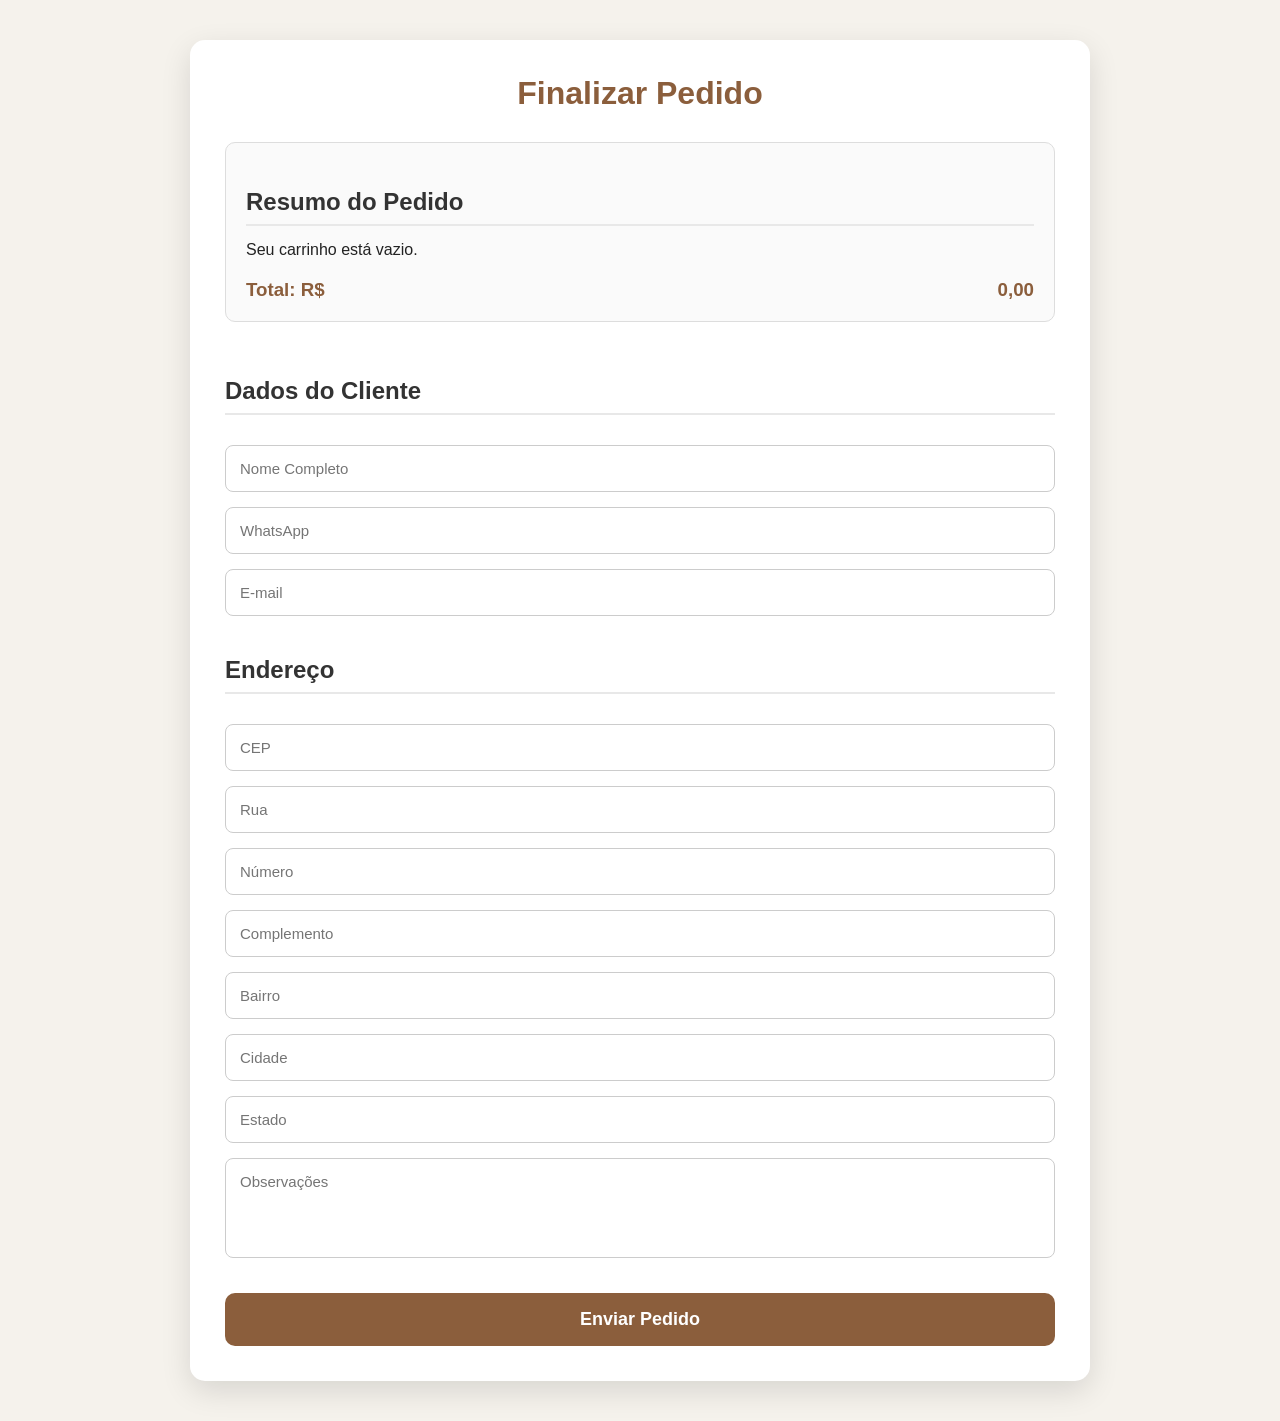
<file: pedido.html>
<!DOCTYPE html>
<html lang="pt-BR">

<head>

<meta charset="UTF-8">

<meta name="viewport" content="width=device-width, initial-scale=1.0">

<title>Finalizar Pedido | Henvaris Classic</title>

<link rel="stylesheet" href="pedido.css">

</head>

<body>

<div class="pedido-container">

<h1>Finalizar Pedido</h1>

<div class="resumo">

<h2>Resumo do Pedido</h2>

<div id="lista-produtos"></div>

<h3>Total: R$ <span id="valor-total">0,00</span></h3>

</div>

<form id="pedidoForm"
      action="https://formsubmit.co/ph048824@gmail.com"
      method="POST">

<input type="hidden" name="_subject" value="🛒 Novo Pedido - Henvaris Classic">

<input type="hidden" name="_captcha" value="false">

<input type="hidden" name="_template" value="table">

<input type="hidden" id="produtos" name="Produtos">
<input type="hidden" name="_next" value="https://formsubmit.co/thanks">
<h2>Dados do Cliente</h2>

<input
type="text"
id="nome"
name="Nome"
placeholder="Nome Completo"
required>

<input
type="tel"
id="telefone"
name="Telefone"
placeholder="WhatsApp"
required>

<input
type="email"
id="email"
name="Email"
placeholder="E-mail">

<h2>Endereço</h2>

<input
type="text"
id="cep"
name="CEP"
placeholder="CEP"
maxlength="9"
onblur="buscarCEP()"
required>

<input
type="text"
id="rua"
name="Rua"
placeholder="Rua"
required>

<input
type="text"
id="numero"
name="Número"
placeholder="Número"
required>

<input
type="text"
id="complemento"
name="Complemento"
placeholder="Complemento">

<input
type="text"
id="bairro"
name="Bairro"
placeholder="Bairro"
required>

<input
type="text"
id="cidade"
name="Cidade"
placeholder="Cidade"
required>

<input
type="text"
id="estado"
name="Estado"
placeholder="Estado"
required>

<textarea
id="observacao"
name="Observações"
placeholder="Observações"></textarea>

<button type="submit">
Enviar Pedido
</button>

</form>

</div>

<script src="pedido.js"></script>

</body>

</html>
</file>
<file: pedido.css>
*{
margin:0;
padding:0;
box-sizing:border-box;
font-family:Arial,Helvetica,sans-serif;
}

body{

background:#f5f2ec;

display:flex;

justify-content:center;

padding:40px;

color:#222;

}

.pedido-container{

width:100%;

max-width:900px;

background:white;

border-radius:15px;

box-shadow:0 10px 30px rgba(0,0,0,.12);

padding:35px;

}

h1{

text-align:center;

margin-bottom:30px;

color:#8B5E3C;

}

h2{

margin-top:25px;

margin-bottom:15px;

color:#333;

border-bottom:2px solid #e8e8e8;

padding-bottom:8px;

}

.resumo{

background:#fafafa;

padding:20px;

border-radius:10px;

margin-bottom:30px;

border:1px solid #ddd;

}

#lista-produtos{

margin-top:15px;

}

.produto-resumo{

display:flex;

justify-content:space-between;

padding:12px 0;

border-bottom:1px solid #ececec;

}

.produto-resumo:last-child{

border-bottom:none;

}

h3{

margin-top:20px;

display:flex;

justify-content:space-between;

color:#8B5E3C;

}

form{

display:flex;

flex-direction:column;

gap:15px;

}

input,textarea{

padding:14px;

border:1px solid #ccc;

border-radius:8px;

font-size:15px;

outline:none;

transition:.3s;

}

input:focus,
textarea:focus{

border-color:#8B5E3C;

}

textarea{

height:100px;

resize:none;

}

button{

margin-top:20px;

padding:16px;

background:#8B5E3C;

color:white;

font-size:18px;

font-weight:bold;

border:none;

border-radius:10px;

cursor:pointer;

transition:.3s;

}

button:hover{

background:#6d472c;

}

@media(max-width:700px){

body{

padding:15px;

}

.pedido-container{

padding:20px;

}

}
</file>
